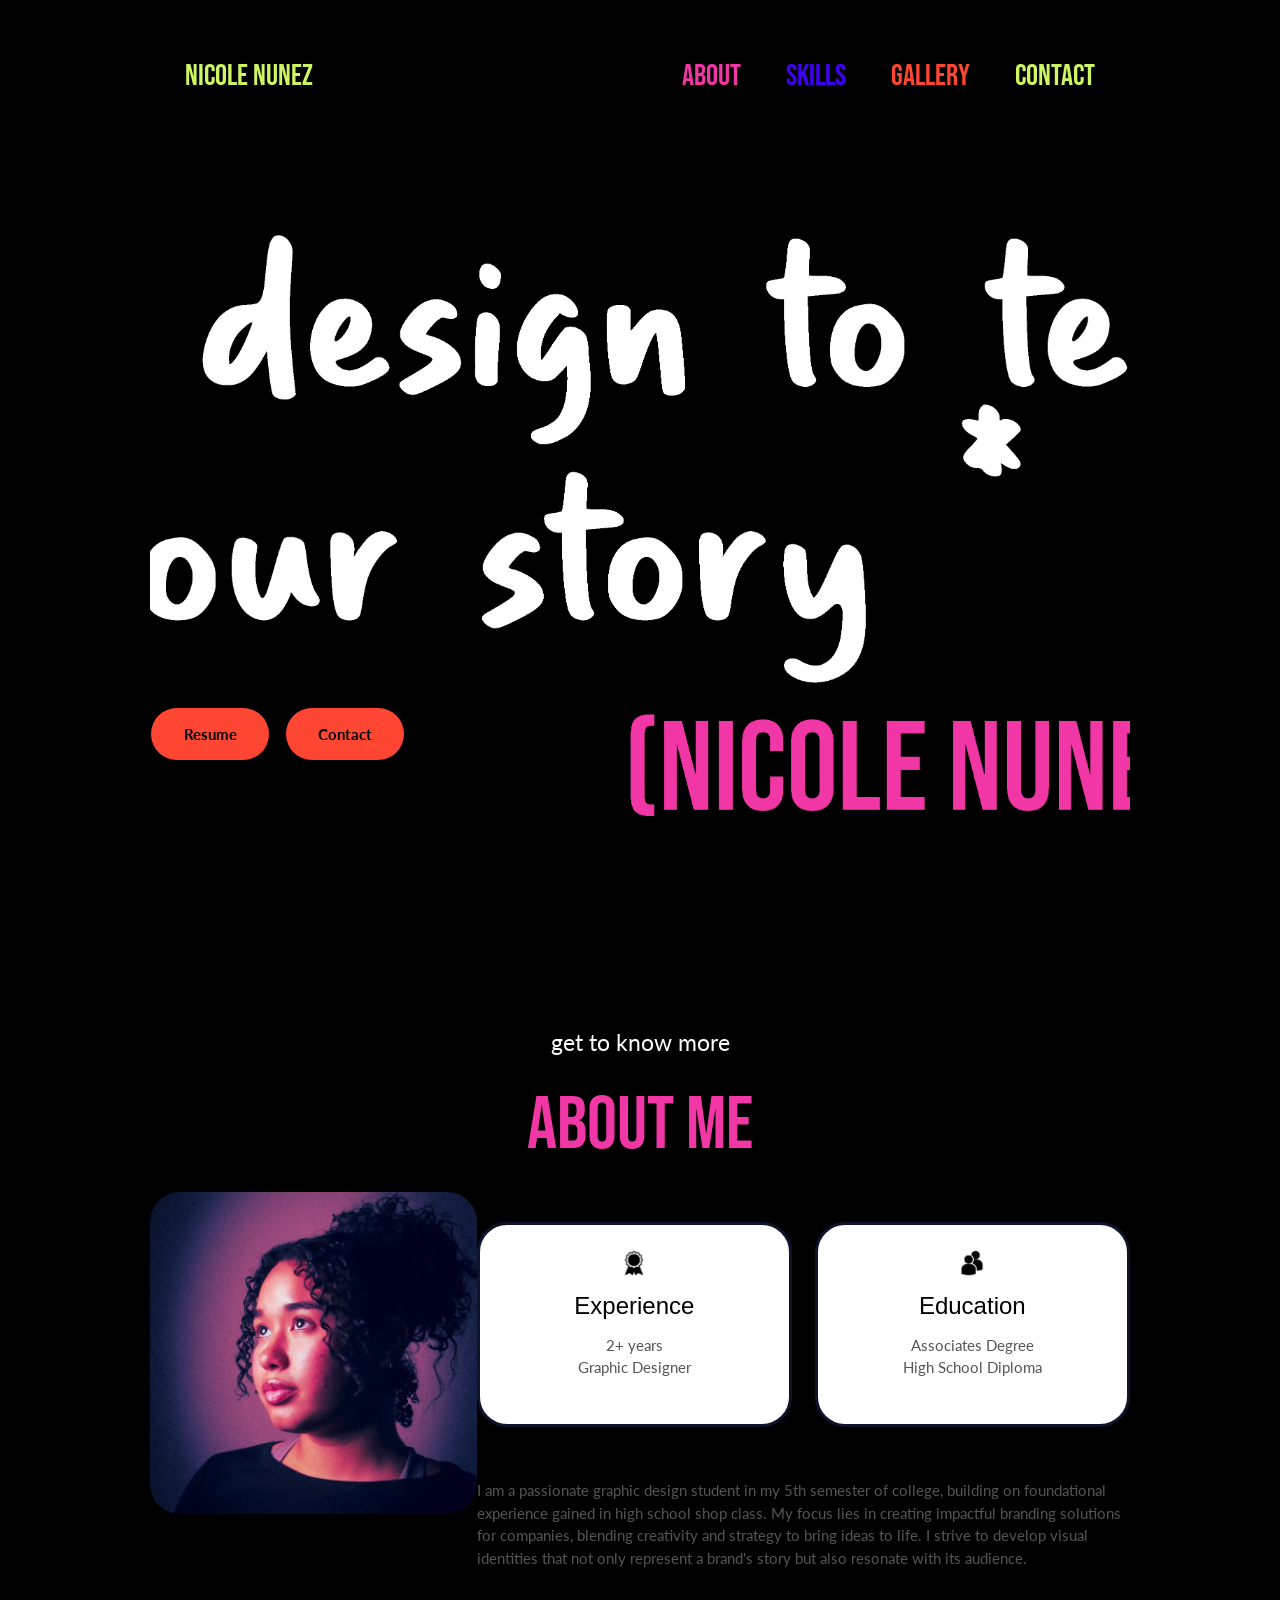
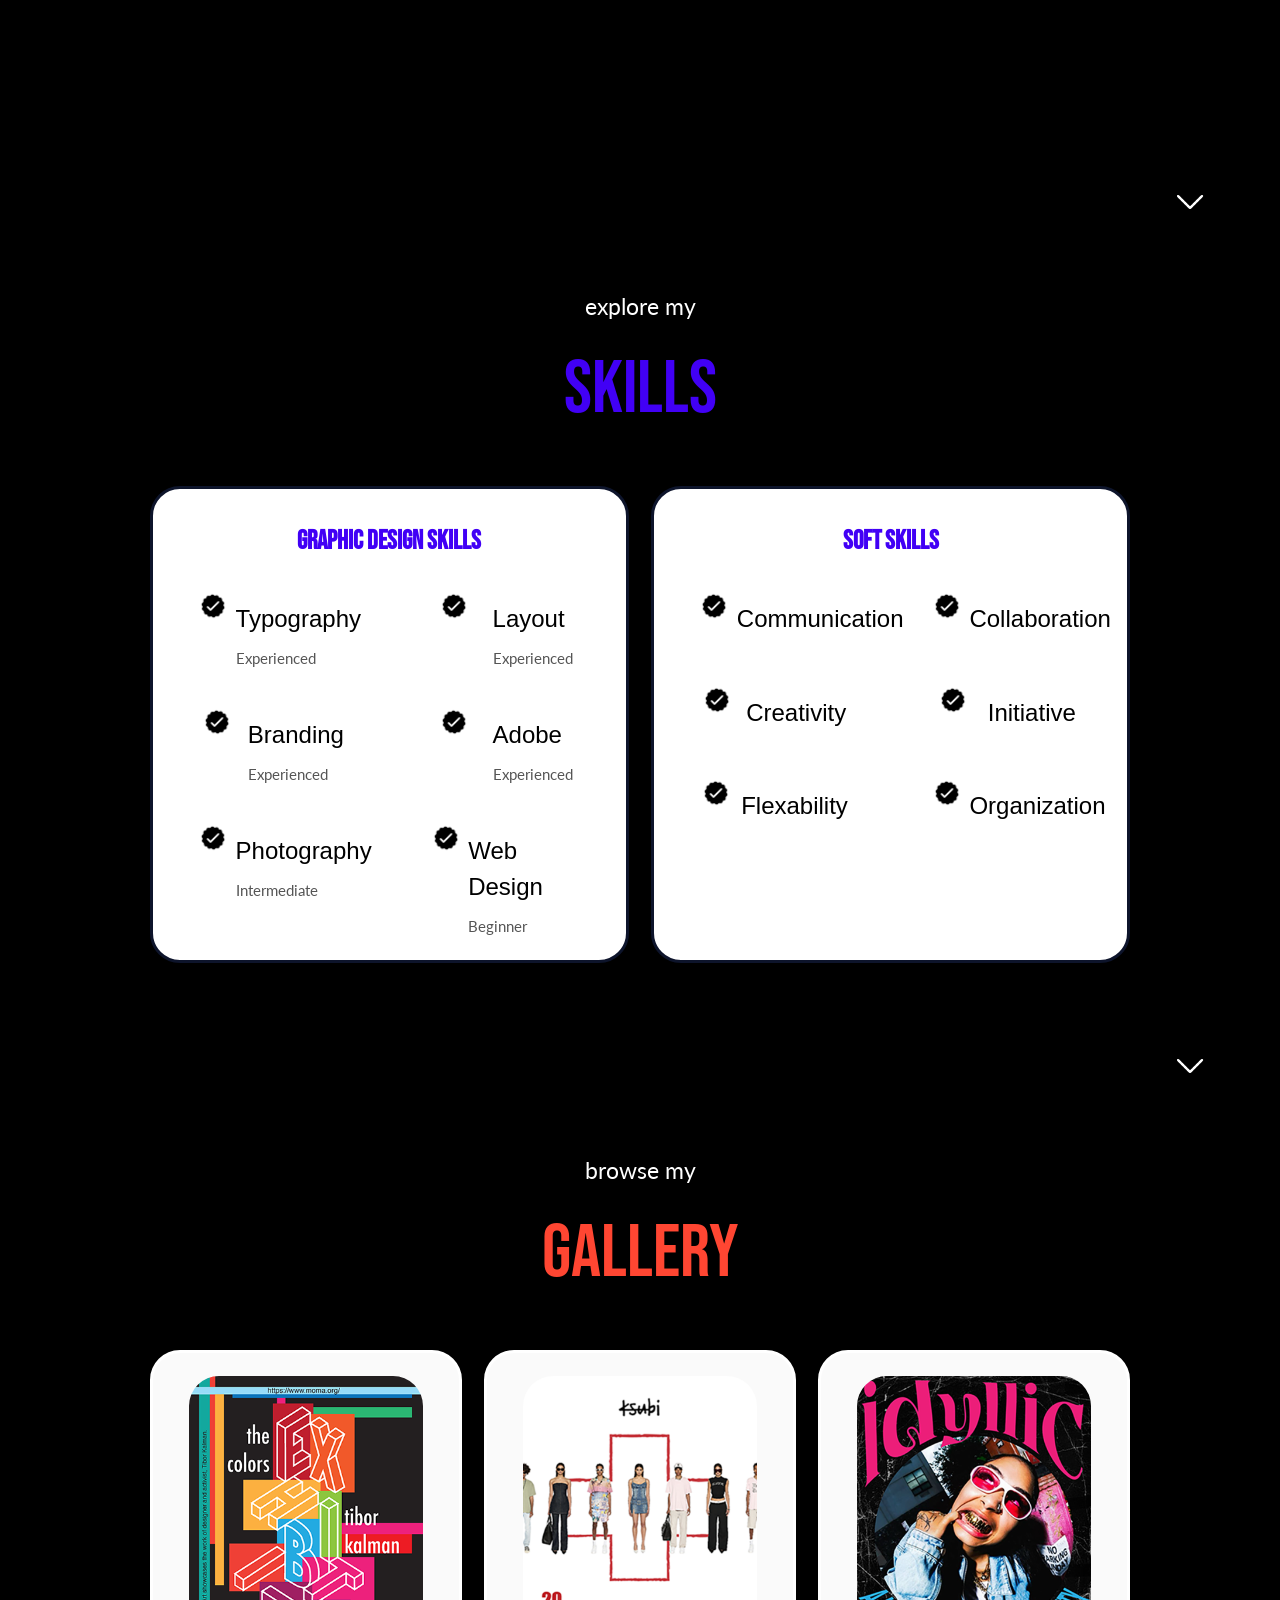
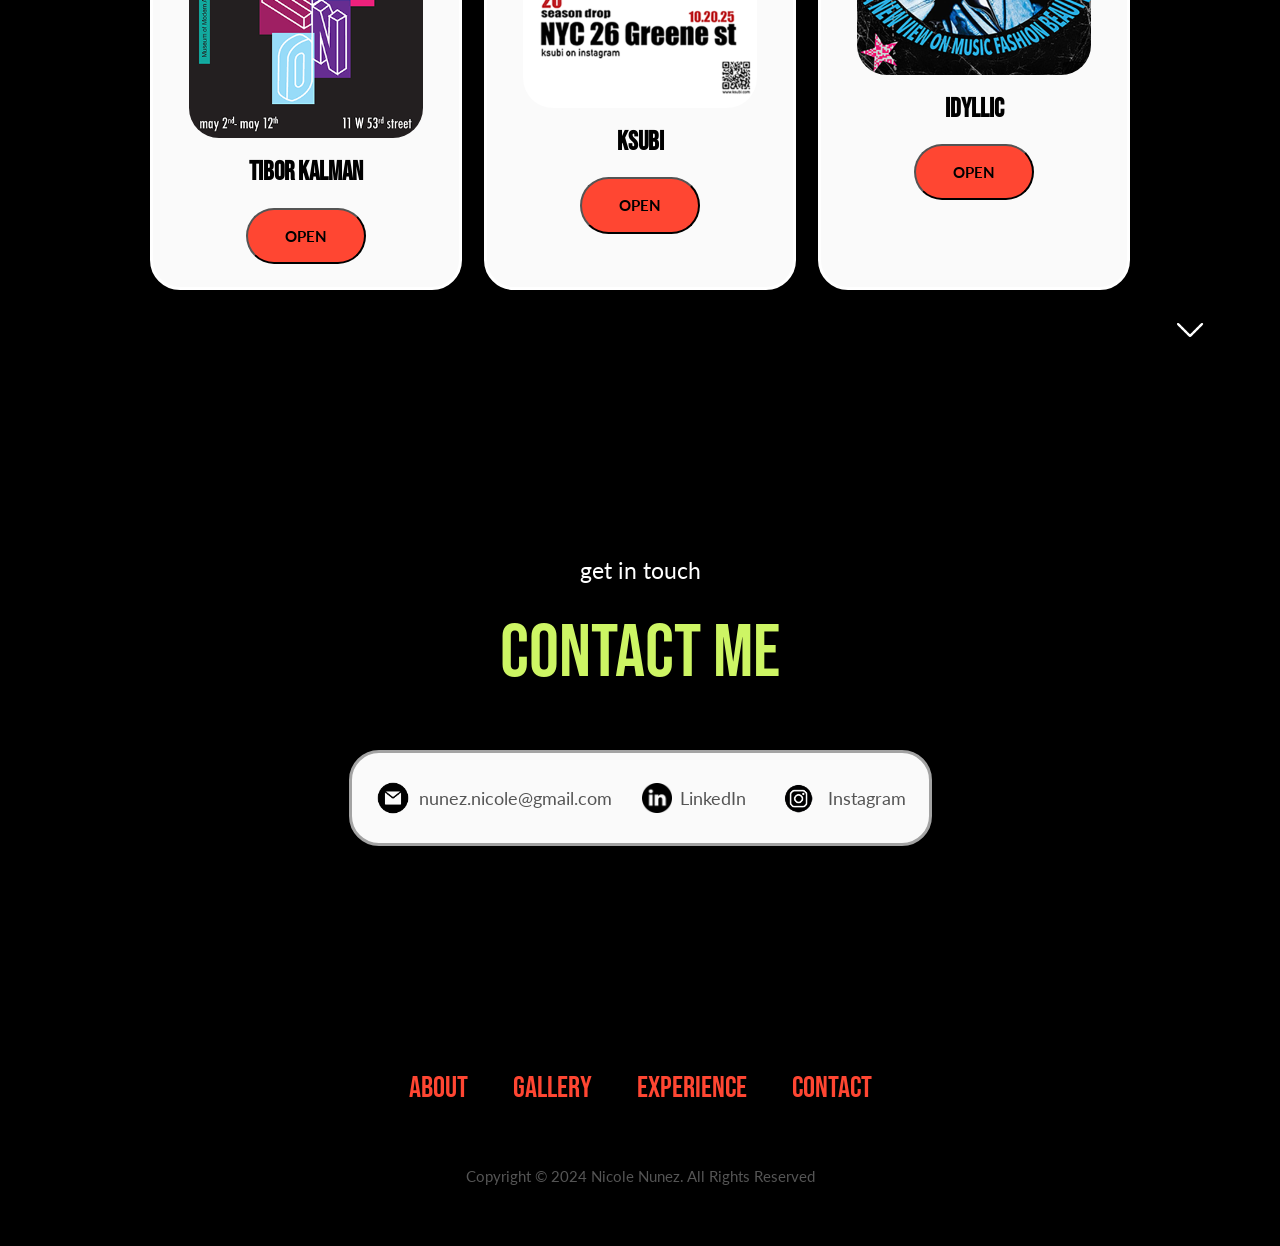
<file: index.html>
<!DOCTYPE html>
<html lang="en">
<head>
    <meta charset="UTF-8">
    <meta name="viewport" content="width=device-width, initial-scale=1.0">
    <title>Nicole's Portfolio</title>
    <link rel="stylesheet" href="https://www.w3schools.com/w3css/4/w3.css">
    <link rel="stylesheet" href="style.css">
    <link rel="stylesheet" href="mediaqueries.css">  
 
</head>
<body>
    <nav id="desktop-nav">
        <div class="logo">NICOLE NUNEZ</div>
        <div>
            <ul class="nav-links">
                <li><a href="#about" class="nav-about">ABOUT</a></li>
                <li><a href="#experience" class="nav-experience">SKILLS</a></li>
                <li><a href="#gallery" class="nav-gallery">GALLERY</a></li>
                <li><a href="#contact" class="nav-contact">CONTACT</a></li> 
            </ul>
        </div>
    </nav>
    <nav id="hamburger-nav">
        <div class="logo">NICOLE NUNEZ</div>
        <div class="hamburger-menu">
            <div class="hamburger-icon" onclick="toggleMenu()">
              <span></span>  
              <span></span>
              <span></span> 
            </div>
            <div class="menu-links">
                <li><a href="#about" onclick="toggleMenu()">ABOUT</a></li>
                <li><a href="#experience" onclick="toggleMenu()">SKILLS</a></li>
                <li><a href="#allery" onclick="toggleMenu()">GALLERY</a></li>
                <li><a href="#contact" onclick="toggleMenu()">CONTACT</a></li>   
            </div>
        </div>
    </nav>
    <section id="profile">
        <div class="section__text">
            <p class="section__text__p2"></p>
            <div class="btn-container">
                <button class="btn btn-color-2" onclick="window.open('./assets/resume.png')"> Resume </button>
                <button class="btn btn-color-1" onclick="location.href='./#contact'"> Contact </button>
            </div>
        </div>
    </section>
    <section id="about" class="w3-row">
        <p class="section__text__p1">get to know more</p>
        <h1 class="about-title">About Me</h1>
        <div class="section-container w3-col s12 m4 l4">
            <div >
                <img src="./assets/profile-pic.png" alt="About Picture" class="about-pic w3-image">
            </div>
        </div>
        <div class="about-details-container w3-col s12 m8 l8">
            <div class="about-containers">
                <div class="details-container">
                    <img src="./assets/experience.png" alt="Experience icon" class="icon">
                    <h3>Experience</h3>
                    <p>2+ years <br>Graphic Designer</p>
                </div>
                <div class="details-container">
                    <img src="./assets/education.png" alt="Education icon" class="icon">
                    <h3>Education</h3>
                    <p>Associates Degree<br>High School Diploma</p>
                </div>
            </div>
            <div class="text-container">
                <p>I am a passionate graphic design student in my 5th semester of college, building on foundational experience gained in high school shop class. My focus lies in creating impactful branding solutions for companies, blending creativity and strategy to bring ideas to life. I strive to develop visual identities that not only represent a brand's story but also resonate with its audience.</p>
            </div>
        </div>
        <img src="./assets/arrow.png" alt="arrow icon" class="icon arrow" title="Go to Experience Section" onclick="location.href='#experience'">
    </section>    
    <section id="experience">
        <p class="section__text__p1">explore my</p>
        <h1 class="experience-title">SKILLS</h1>
        <div class="experience-details-container">
            <div class="about-containers">
                <div class="details-container">
                    <h2 class="experience-sub-title">GRAPHIC DESIGN SKILLS</h2>
                    <div class="article-container">
                        <article>
                            <img src="assets/checkmark.png" alt="experience icon" class="icon">
                            <div>
                                <h3>Typography</h3>
                                <p>Experienced</p>
                            </div>
                        </article>
                        <article>
                            <img src="assets/checkmark.png" alt="experience icon" class="icon">
                            <div>
                                <h3>Layout</h3>
                                <p>Experienced</p>
                            </div>
                        </article>
                        <article>
                            <img src="assets/checkmark.png" alt="experience icon" class="icon">
                            <div>
                                <h3>Branding</h3>
                                <p>Experienced</p>
                            </div>
                        </article>
                        <article>
                            <img src="assets/checkmark.png" alt="experience icon" class="icon">
                            <div>
                                <h3>Adobe</h3>
                                <p>Experienced</p>
                            </div>
                        </article>
                        <article>
                            <img src="assets/checkmark.png" alt="experience icon" class="icon">
                            <div>
                                <h3>Photography</h3>
                                <p>Intermediate</p>
                            </div>
                        </article>
                        <article>
                            <img src="assets/checkmark.png" alt="experience icon" class="icon">
                            <div>
                                <h3>Web Design</h3>
                                <p>Beginner</p>
                            </div>
                        </article>
                    </div>
                </div>
                <div class="details-container">
                    <h2 class="experience-sub-title">SOFT SKILLS</h2>
                    <div class="article-container">
                        <article>
                            <img src="assets/checkmark.png" alt="experience icon" class="icon">
                            <div>
                                <h3>Communication</h3>
                            </div>
                        </article>
                        <article>
                            <img src="assets/checkmark.png" alt="experience icon" class="icon">
                            <div>
                                <h3>Collaboration</h3>
                              
                            </div>
                        </article>
                        <article>
                            <img src="assets/checkmark.png" alt="experience icon" class="icon">
                            <div>
                                <h3>Creativity</h3>
                                
                            </div>
                        </article>
                        <article>
                            <img src="assets/checkmark.png" alt="experience icon" class="icon">
                            <div>
                                <h3>Initiative</h3>
                                
                            </div>
                        </article>
                        <article>
                            <img src="assets/checkmark.png" alt="experience icon" class="icon">
                            <div>
                                <h3>Flexability</h3>
                                
                            </div>
                        </article>
                        <article>
                            <img src="assets/checkmark.png" alt="experience icon" class="icon">
                            <div>
                                <h3>Organization</h3>
                               
                            </div>
                        </article>
                    </div>
                </div>
            </div>
        </div>
        <img src="./assets/arrow.png" alt="arrow icon" class="icon arrow" onclick="location.href='#gallery'">
    </section>
    <section id="gallery">
        <p class="section__text__p1">browse my</p>
        <h1 class="gallery-title">Gallery</h1>
        <div class="experience-details-container">
            <div class="about-containers">
            <div class="details-container color-container">
                <div class="article-container">
                    <img src="./assets/project-1.png" alt="Project 1" class="project-img">
                </div>
                <h2 class="experience-sub-title project-title">Tibor Kalman</h2>
                <div class="btn-container">
                    <button class="project-btn" onclick="window.open('./assets/portfolio-1.pdf')">OPEN</button>
                    
                </div>
            </div>
            <div class="details-container color-container">
                <div class="article-container">
                    <img src="./assets/project-2.png" alt="Project 2" class="project-img">
                </div>
                <h2 class="experience-sub-title project-title">KSUBI</h2>
                <div class="btn-container">
                    <button class="project-btn" onclick="location.href='./assets/portfolio-2.pdf'">
                        OPEN
                    </button>                  
                </div>
            </div>
            <div class="details-container color-container">
                <div class="article-container">
                    <img src="./assets/project-3.png" alt="Project 3" class="project-img">
                </div>
                <h2 class="experience-sub-title project-title">idyllic</h2>
                <div class="btn-container">
                    <button class="project-btn" onclick="location.href='.assets/portfolio-3.pdf'">
                        OPEN
                    </button>
                </div>
            </div>
        </div>
        </div>
        <img src="./assets/arrow.png" alt="arrow icon" class="icon arrow" onclick="location.href='#contact'">
    </section>
    <section id="contact">
        <p class="section__text__p1">get in touch</p>
        <h1 class="contact-title">Contact Me</h1>
        <div class="contact-info-upper-container">
            <div class="contact-info-container">
                <img src="./assets/email.png" alt="email icon" class="icon contact-icon email-icon" onclick="location.href='https:/gmail.com'"/>
                <p><a href="mailto:examplemail@gmail.com"></a>nunez.nicole@gmail.com</p>
            </div>
            <div class="contact-info-container">
                <img src="./assets/linkedin.png" alt="LinkedIn Profile"
                class="icon" onclick="location.href='https:/linkedin.com'"/>
                <p><a href="https://www.linkedin.com"></a>LinkedIn</p>
            </div>
            <div class="contact-info-container">
                <img src="./assets/instagram-logo.png" alt="Instagram logo " 
                class="instagram-logo" onclick="location.href='https:/instagram.com'"/>
                <p><a href="https://www.instagram.com"></a>Instagram</p>
        </div>
    </section>
    <footer>
        <nav>
            <div class="nav-links-container">
                <ul class="nav-links">
                    <li><a href="#about">About</a></li>
                    <li><a href="#gallery">Gallery</a></li>
                    <li><a href="#experience">Experience</a></li>
                    <li><a href="#contact">Contact</a></li> 
                </ul>
            </div>
        </nav>
        <p>Copyright &#169; 2024 Nicole Nunez. All Rights Reserved</p>
    </footer>
    <script src="script.js"></script>
</body>
</html>
</file>
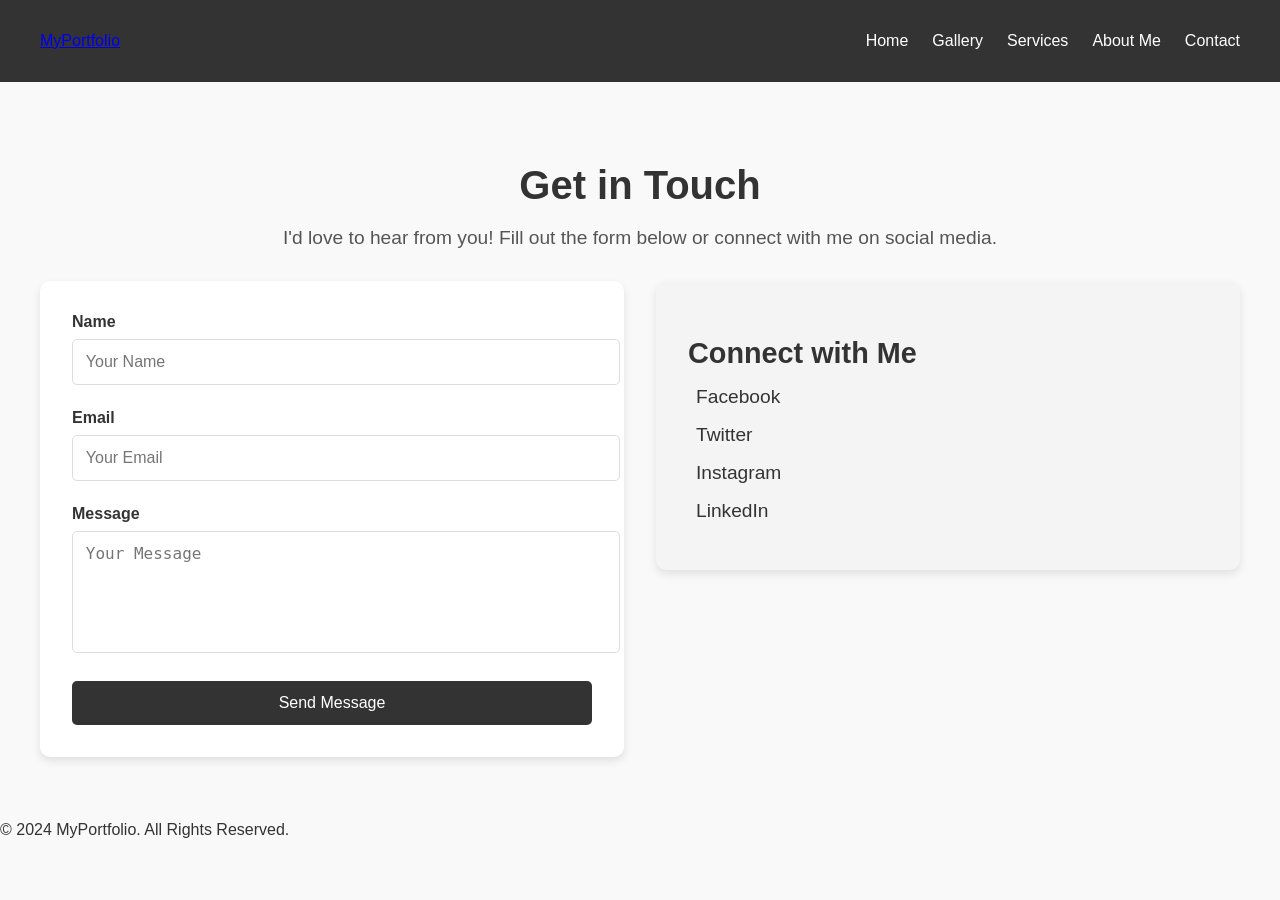
<file: contact.html>
<!DOCTYPE html>
<html lang="en">
<head>
    <meta charset="UTF-8">
    <meta name="viewport" content="width=device-width, initial-scale=1.0">
    <title>Contact Me - Graphic Design Portfolio</title>
    <link rel="stylesheet" href="css/contact.css">
</head>
<body>
    <!-- Header -->
    <header class="site-header">
        <nav class="navbar">
            <div class="logo">
                <a href="index.html">MyPortfolio</a>
            </div>
            <ul class="nav-links">
                <li><a href="index.html">Home</a></li>
                <li><a href="gallery.html">Gallery</a></li>
                <li><a href="services.html">Services</a></li>
                <li><a href="about.html">About Me</a></li>
                <li><a href="contact.html">Contact</a></li>
            </ul>
        </nav>
    </header>

    <!-- Contact Section -->
    <main>
        <section class="contact-section">
            <h1>Get in Touch</h1>
            <p class="contact-intro">
                I'd love to hear from you! Fill out the form below or connect with me on social media.
            </p>

            <div class="contact-grid">
                <!-- Contact Form -->
                <div class="contact-form">
                    <form action="#" method="POST">
                        <div class="form-group">
                            <label for="name">Name</label>
                            <input type="text" id="name" name="name" placeholder="Your Name" required>
                        </div>
                        <div class="form-group">
                            <label for="email">Email</label>
                            <input type="email" id="email" name="email" placeholder="Your Email" required>
                        </div>
                        <div class="form-group">
                            <label for="message">Message</label>
                            <textarea id="message" name="message" placeholder="Your Message" rows="5" required></textarea>
                        </div>
                        <button type="submit" class="btn-submit">Send Message</button>
                    </form>
                </div>

                <!-- Social Media Links -->
                <div class="social-links">
                    <h2>Connect with Me</h2>
                    <ul>
                        <li><a href="https://facebook.com" target="_blank"><i class="fab fa-facebook"></i> Facebook</a></li>
                        <li><a href="https://twitter.com" target="_blank"><i class="fab fa-twitter"></i> Twitter</a></li>
                        <li><a href="https://instagram.com" target="_blank"><i class="fab fa-instagram"></i> Instagram</a></li>
                        <li><a href="https://linkedin.com" target="_blank"><i class="fab fa-linkedin"></i> LinkedIn</a></li>
                    </ul>
                </div>
            </div>
        </section>
    </main>

    <!-- Footer -->
    <footer>
        <p>&copy; 2024 MyPortfolio. All Rights Reserved.</p>
    </footer>
</body>
</html>
</file>
<file: style.css>
/* general */


@import url('https://fonts.googleapis.com/css2?family=Lato:ital,wght@0,100;0,300;0,400;0,700;1,100&display=swap');
@import url('https://fonts.googleapis.com/css2?family=Bebas+Neue&display=swap');


* {
    margin: 0;
    padding: 0;
}

body {
    font-family: "Lato", sans-serif;
    background-color: black; /* Sets the background to black */
    color: rgb(0, 0, 0);
    margin: 0; /* Removes default browser margins */
}

html {
    scroll-behavior: smooth;
}

p {
    color: rgb(85, 85, 85);
}

/* transition */

a, .btn {
    transition: all 300ms ease;
}

/* desktop nav */

nav, 
.nav-links {
display: flex;
}

nav {
    border: none; 
    background-color: black;
    padding: 0px;         
    margin: 0px;              
    justify-content: space-around;
    align-items: center;
    height: 17vh
}

.nav-links {
    gap: 3rem;
    list-style: none;
    font-size: 2rem;
    font-family: "Bebas Neue", sans-serif;
}

a {
    color: rgb(255, 70, 50);
    text-decoration: none;
    text-decoration-color: white;
}

.nav-about {
    color: rgb(240, 55, 165);
}

.nav-experience {
    color:rgb(65, 0, 245);
}

.nav-gallery {
    color:rgb(255, 70, 50);
}

.nav-contact {
    color: rgb(205, 245, 100);
}

a:hover {
    color: rgb(255, 70, 50);
    text-decoration: underline;
    text-underline-offset: 1rem;
    text-decoration-color: rgb(255, 70, 50);
}

.logo {
    font-size: 2rem;
    font-family: "Bebas Neue", sans-serif;
    color: rgb(205, 245, 100);
}

.logo:hover {
    cursor: default;
}

/* hamburger */

#hamburger-nav {
    display: none;
}

.hamburger-menu {
    position: relative;
    display: inline-block;
}

.hamburger-icon {
    display: flex;
    flex-direction: column;
    justify-content: space-between;
    height: 24px;
    width: 30px;
    cursor: pointer;
}

.hamburger-icon span {
    width: 100%;
    height: 2px;
    background-color:rgb(255, 255, 255);
    transition: all 0.3 ease-in-out;
    color:#ffffff;
}

.menu-links {
    position: absolute;
    top: 100%;
    right: 0;
    background-color: white ;
    width: fit-content;
    max-height: 0;
    overflow: hidden;
    transition: all 0.3 ease-in-out;
}

.menu-links a {
   display: block;
   padding: 10px;
   text-align: center;
   font-size: 1.5rem;
   color:rgb(255, 255, 255);
   text-decoration: none;
   transition: all 0.3 ease-in-out;
}

.menu-links li {
    list-style: none;
}

.menu-links.open {
     max-height: 300px;
}

.hamburger-icon.open span:first-child {
    transform: rotate(45deg) translate(10px, 5px);
}

.hamburger-icon.open span:nth-child(2) {
    opacity: 0;
}

.hamburger-icon.open span:last-child {
    transform: rotate(-45deg) translate(10px, -5px);
}

.hamburger-icon span:first-child {
    transform: none;
}

.hamburger-icon span:first-child {
    opacity: 1;
}

.hamburger-icon span:first-child {
    transform: none;
}

/* sections */

section {
    padding-top: 4vh;
    height: 96vh;
    margin: 0 10rem;
    box-sizing: border-box;
    min-height: fit-content;
}

.section container {
    display: flex;
}

/* profile section */

#profile {
    position: relative;
    display: flex;
    align-items: center;
    justify-content: space-between;
    gap: 2rem;
    padding: 0;
    background-image: url('./assets/background.png'); 
    background-size: cover; 
    background-position: center; 
    background-repeat: no-repeat; 
    
}

.section__pic-container{
    display: flex;
    height: 400px;
    width: 400px;
    margin: auto 0;
}

.section__text {
    align-self: center;
    text-align: center;
}

.section__text p {
    font-weight: 700;
}

.section__text__p1 {
   text-align: center;
   font-size: 1.5rem;
   color: #ffffff;
}


.section__text__p2{
    font-size: 1.75rem;
    margin-bottom: 1rem;
}

.title {
    font-size: 5rem;
    text-align: center;
    font-family: "Bebas Neue", sans-serif;
    color: rgb(255, 255, 255)
}

#socials-container {
    display: flex;
    justify-content: center;
    margin-top: 1rem;
    gap: 1rem;
}


/* icons */

.icon {
    cursor: pointer;
    height: 2rem;
}

.instagram-logo {
    height: 3rem;
    display: flex;
}


/* buttons */

.btn-container{
    display: inline-flex;
    justify-content: center;
    gap: 1rem;
}

.btn {
    font-weight: 700;
    transition: all 300ms ease;
    padding: 1rem;
    width: 8rem;
    border-radius: 2rem;
    margin-top: 400px;
    right: 30px
}

.btn-color-1, .btn-color-2 {
    border: rgb(0, 0, 0) 0.1rem solid;
}
.btn-color-1:hover, .btn-color-2:hover {
    cursor: pointer;
}
.btn-color-1 {
    background: rgb(255, 70, 50);
    color: rgb(0, 0, 0);
}
.btn-color-2:hover {
    background: rgb(205, 245, 100)
}
.btn-color-1:hover {
    background: rgb(205, 245, 100)
}

.btn-color-2 {
    background: rgb(255, 70, 50);
}

.btn-color-2:hover {
    border: rgb(255, 255, 255) 0.1rem solid;
}

.btn-container{
    gap: 1rem;
}
/* about section */

#about {
    position: relative;
}

.about-title {
    font-size: 5rem;
    text-align: center;
    font-family: "Bebas Neue", sans-serif;
    color: rgb(240, 55, 165)
}

.about-containers {
    gap: 2rem;
    margin-bottom: 2rem;
    margin-top: 2rem;
}

.about-details-container {
    justify-content: center;
    flex-direction: column;
}

.about-containers, .about-details-container {
    display: flex;
    flex-wrap: wrap;
    gap: 1.5rem;
}

.about-pic {
    border-radius: 2rem;
}

.arrow {
    position: absolute;
    right: -5rem; 
    bottom: 2.5rem;
}

.details-container {
    padding: 1.5rem;
    flex: 1;
    background: white;
    border-radius: 2rem;
    border: rgb(163, 163, 163) 0.2rem solid;
    border-color: #0d142b;
    text-align: center;
}

.section-container {
    gap: 4rem;
    height: 80%;
}

/* .section__pic-container {
    width: 350px; 
    height: 350px;
    margin: auto 0;
} */


/* experience section */

#experience {
    position: relative;
}

.experience-title {
    font-size: 5rem;
    text-align: center;
    font-family: "Bebas Neue", sans-serif;
    color:rgb(65, 0, 245);
}

.experience-sub-title {
    font-family: "Bebas Neue", sans-serif;
    color: rgb(65, 0, 245);
    font-weight: 700;
    font-size: 1.75rem;
    margin-bottom: 2rem;
}

.experience-details-container{ 
    display: flex;
    justify-content: center;
    flex-direction: column;
    
}

.article-container {
    display: flex;
    text-align: initial;
    flex-wrap: wrap;
    flex-direction: row;
    gap: 2.5rem;
    justify-content: space-around;
    border-color: rgb(65, 0, 245);
}

article {
    display: flex;
    width: 10rem;
    justify-content: space-around;
    gap: 0.5rem;
}

article.icon {
    cursor: default;
}

/* gallery sections */

#gallery {
    position: relative;
}

.gallery-title {
    font-size: 5rem;
    text-align: center;
    font-family: "Bebas Neue", sans-serif;
    color:rgb(255, 70, 50)
}

.color-container {
    border-color: rgb(255, 255, 255);
    background:rgb(250, 250, 250);
}

.project-img {
    border-radius: 2rem;
    width: 90%;
    height: 90%;
}

.project-title {
    margin: 1rem;
    color:black;
}

.project-btn {
    font-weight: 700;
    transition: all 300ms ease;
    padding: 1rem;
    width: 8rem;
    border-radius: 2rem;
    color: rgb(0, 0, 0);
    background-color: rgb(255, 70, 50);
}

/* contact page */

#contact {
    display: flex;
    justify-content: center;
    flex-direction: column;
    height: 70vh;
}
.contact-title {
    font-size: 5rem;
    text-align: center;
    font-family: "Bebas Neue", sans-serif;
    color:rgb(205, 245, 100)
}


.contact-info-upper-container {
    display: flex;
    justify-content: center;
    border-radius: 2rem;
    border: rgb(53, 53, 53) 0.2rem solid;
    border-color: rgb(163, 163, 163);
    background: rgb(250, 250, 250);
    margin: 2rem auto;
    padding: 0.5rem;
}

.contact-info-container {
    display: flex;
    align-items: center;
    justify-content: center;
    gap: 0.5rem;
    margin: 1rem;
}

.contact-info-container p {
    font-size: larger;
}

.contact-icon {
    cursor: default;
}

.email-icon {
    height: 2.5rem;
}

/* footer section */

footer {
    height: 26vh;
    margin: 0 1rem;
}

footer p {
    text-align: center;
}
</file>
<file: mediaqueries.css>
@media screen and (max-width: 1400px) {
    #profile {
        height: 83vh;
        margin-bottom: 6rem; 
    }
    .about-containers {
        flex-wrap: wrap;
    }
}


@media screen and (max-width: 1200px) {
    #desktop-nav {
        display: none ;
    }
    #hamburger-nav {
        display: flex;
    }  
    #experience, .experience-details-container {
        margin-top: 2rem;
    }  
    #profile, .section-container {
        display: block;
    }
    .arrow {
        display: none;
    }
    section, .section-container {
        height: fit-content;
    }
    section {
        margin: 0 5%
    }
    .section__pic-container {
        width: 275px;
        height: 275px;
        margin: 0 auto 2rem;
    }
    .about-containers {
        margin-top: 0;
    }
}

@media screen and (max-width: 600px) {
    #contact, footer {
        height: 40vh;
    }
    #profile {
        height: 83vh;
        margin-bottom: 0;
    }
    article {
        font-size: 1rem;
    }
     footer nav {
        height: fit-content;
        margin-bottom: 2rem;
     }
     .about-containers, .contact-info-upper-container, .btn-container {
        flex-wrap: wrap;
     }
     .contact-info-container {
        margin: 0;
     }
     .contact-info-container p, .nav-links {
        font-size: 1.5rem;
     }
     .experience-sub-title {
        font-size: 1.25rem;
     }
     .logo {
        font-size: 1.5rem;
     }
     .nav-links {
        flex-direction: column;
        gap: 0.5rem;
        text-align: center;
     }
     .section__pic-container {
        width: auto;
        height: 46vh;
        justify-content: center;
     }
     .section__text__p2 {
        font-size: 1.25rem;
     }
     .title {
        font-size: 2rem;
     }
     .text-container {
        text-align: justify;
     }
}
</file>
<file: css/contact.css>
/* General Styles */
body {
    font-family: 'Arial', sans-serif;
    margin: 0;
    padding: 0;
    background-color: #f9f9f9;
    color: #333;
}

.site-header {
    background: #333;
    color: white;
    padding: 1rem 0;
}

.navbar {
    max-width: 1200px;
    margin: 0 auto;
    display: flex;
    justify-content: space-between;
    align-items: center;
    padding: 0 1rem;
}

.nav-links {
    list-style: none;
    display: flex;
    gap: 1.5rem;
}

.nav-links a {
    color: white;
    text-decoration: none;
}

/* Contact Section */
.contact-section {
    padding: 3rem 1rem;
    max-width: 1200px;
    margin: 0 auto;
    text-align: center;
}

.contact-section h1 {
    font-size: 2.5rem;
    margin-bottom: 1rem;
}

.contact-intro {
    font-size: 1.2rem;
    margin-bottom: 2rem;
    color: #555;
}

.contact-grid {
    display: grid;
    grid-template-columns: 1fr 1fr;
    gap: 2rem;
    align-items: start;
}

/* Contact Form */
.contact-form {
    background: white;
    padding: 2rem;
    border-radius: 10px;
    box-shadow: 0 4px 8px rgba(0, 0, 0, 0.1);
}

.contact-form .form-group {
    margin-bottom: 1.5rem;
    text-align: left;
}

.contact-form label {
    display: block;
    font-weight: bold;
    margin-bottom: 0.5rem;
}

.contact-form input,
.contact-form textarea {
    width: 100%;
    padding: 0.8rem;
    border: 1px solid #ddd;
    border-radius: 5px;
    font-size: 1rem;
}

.contact-form textarea {
    resize: none;
}

.btn-submit {
    display: block;
    width: 100%;
    background: #333;
    color: white;
    padding: 0.8rem;
    font-size: 1rem;
    border: none;
    border-radius: 5px;
    cursor: pointer;
    transition: background 0.3s ease;
}

.btn-submit:hover {
    background: #555;
}

/* Social Media Links */
.social-links {
    text-align: left;
    padding: 2rem;
    background: #f4f4f4;
    border-radius: 10px;
    box-shadow: 0 4px 8px rgba(0, 0, 0, 0.1);
}

.social-links h2 {
    font-size: 1.8rem;
    margin-bottom: 1rem;
}

.social-links ul {
    list-style: none;
    padding: 0;
}

.social-links ul li {
    margin-bottom: 1rem;
}

.social-links ul li a {
    text-decoration: none;
    font-size: 1.2rem;
    color: #333;
    display: flex;
    align-items: center;
    gap: 0.5rem;
    transition: color 0.3s ease;
}

.social-links ul li a:hover {
    color: #ff6347;
}

/* Responsive Design */
@media screen and (max-width: 768px) {
    .contact-grid {
        grid-template-columns: 1fr;
    }

    .contact-form, .social-links {
        text-align: center;
    }

    .social-links ul li a {
        justify-content: center;
    }
}
</file>
